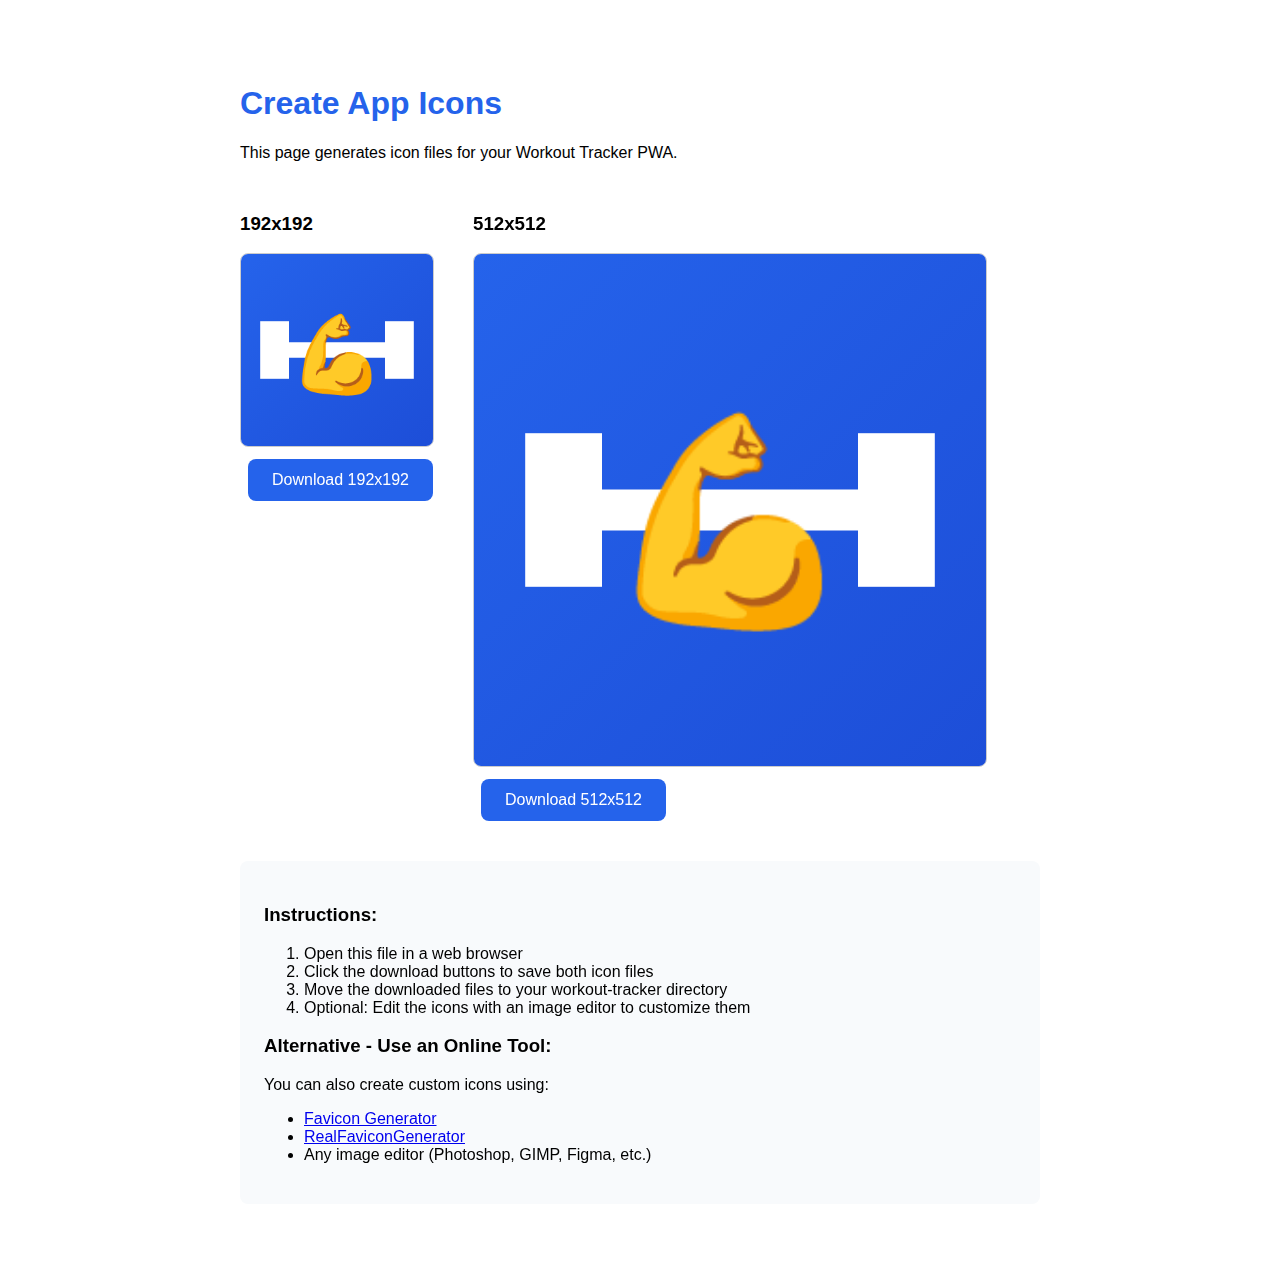
<file: create-icons.html>
<!DOCTYPE html>
<html lang="en">
<head>
    <meta charset="UTF-8">
    <meta name="viewport" content="width=device-width, initial-scale=1.0">
    <title>Create Icons for Workout Tracker</title>
    <style>
        body {
            font-family: -apple-system, BlinkMacSystemFont, 'Segoe UI', Roboto, sans-serif;
            max-width: 800px;
            margin: 2rem auto;
            padding: 2rem;
        }
        h1 { color: #2563eb; }
        .canvas-container {
            display: flex;
            gap: 2rem;
            margin: 2rem 0;
        }
        canvas {
            border: 1px solid #ccc;
            border-radius: 8px;
        }
        button {
            background: #2563eb;
            color: white;
            border: none;
            padding: 0.75rem 1.5rem;
            border-radius: 8px;
            cursor: pointer;
            font-size: 1rem;
            margin: 0.5rem;
        }
        button:hover {
            background: #1d4ed8;
        }
        .instructions {
            background: #f8fafc;
            padding: 1.5rem;
            border-radius: 8px;
            margin-top: 2rem;
        }
    </style>
</head>
<body>
    <h1>Create App Icons</h1>
    <p>This page generates icon files for your Workout Tracker PWA.</p>

    <div class="canvas-container">
        <div>
            <h3>192x192</h3>
            <canvas id="icon192" width="192" height="192"></canvas>
            <br>
            <button onclick="downloadIcon('icon192', 'icon-192.png')">Download 192x192</button>
        </div>
        <div>
            <h3>512x512</h3>
            <canvas id="icon512" width="512" height="512"></canvas>
            <br>
            <button onclick="downloadIcon('icon512', 'icon-512.png')">Download 512x512</button>
        </div>
    </div>

    <div class="instructions">
        <h3>Instructions:</h3>
        <ol>
            <li>Open this file in a web browser</li>
            <li>Click the download buttons to save both icon files</li>
            <li>Move the downloaded files to your workout-tracker directory</li>
            <li>Optional: Edit the icons with an image editor to customize them</li>
        </ol>

        <h3>Alternative - Use an Online Tool:</h3>
        <p>You can also create custom icons using:</p>
        <ul>
            <li><a href="https://www.favicon-generator.org/" target="_blank">Favicon Generator</a></li>
            <li><a href="https://realfavicongenerator.net/" target="_blank">RealFaviconGenerator</a></li>
            <li>Any image editor (Photoshop, GIMP, Figma, etc.)</li>
        </ul>
    </div>

    <script>
        function drawIcon(canvas) {
            const ctx = canvas.getContext('2d');
            const size = canvas.width;

            // Background gradient
            const gradient = ctx.createLinearGradient(0, 0, size, size);
            gradient.addColorStop(0, '#2563eb');
            gradient.addColorStop(1, '#1d4ed8');
            ctx.fillStyle = gradient;
            ctx.fillRect(0, 0, size, size);

            // Dumbbell icon (simple representation)
            ctx.fillStyle = 'white';
            ctx.strokeStyle = 'white';
            ctx.lineWidth = size * 0.08;
            ctx.lineCap = 'round';

            const centerX = size / 2;
            const centerY = size / 2;
            const barLength = size * 0.5;
            const weightWidth = size * 0.15;
            const weightHeight = size * 0.3;

            // Draw bar
            ctx.beginPath();
            ctx.moveTo(centerX - barLength / 2, centerY);
            ctx.lineTo(centerX + barLength / 2, centerY);
            ctx.stroke();

            // Draw left weight
            ctx.fillRect(
                centerX - barLength / 2 - weightWidth,
                centerY - weightHeight / 2,
                weightWidth,
                weightHeight
            );

            // Draw right weight
            ctx.fillRect(
                centerX + barLength / 2,
                centerY - weightHeight / 2,
                weightWidth,
                weightHeight
            );

            // Add emoji for better visibility
            ctx.font = `${size * 0.4}px Arial`;
            ctx.textAlign = 'center';
            ctx.textBaseline = 'middle';
            ctx.fillText('💪', centerX, centerY + size * 0.05);
        }

        function downloadIcon(canvasId, filename) {
            const canvas = document.getElementById(canvasId);
            const link = document.createElement('a');
            link.download = filename;
            link.href = canvas.toDataURL('image/png');
            link.click();
        }

        // Draw icons when page loads
        window.onload = () => {
            drawIcon(document.getElementById('icon192'));
            drawIcon(document.getElementById('icon512'));
        };
    </script>
</body>
</html>
</file>
